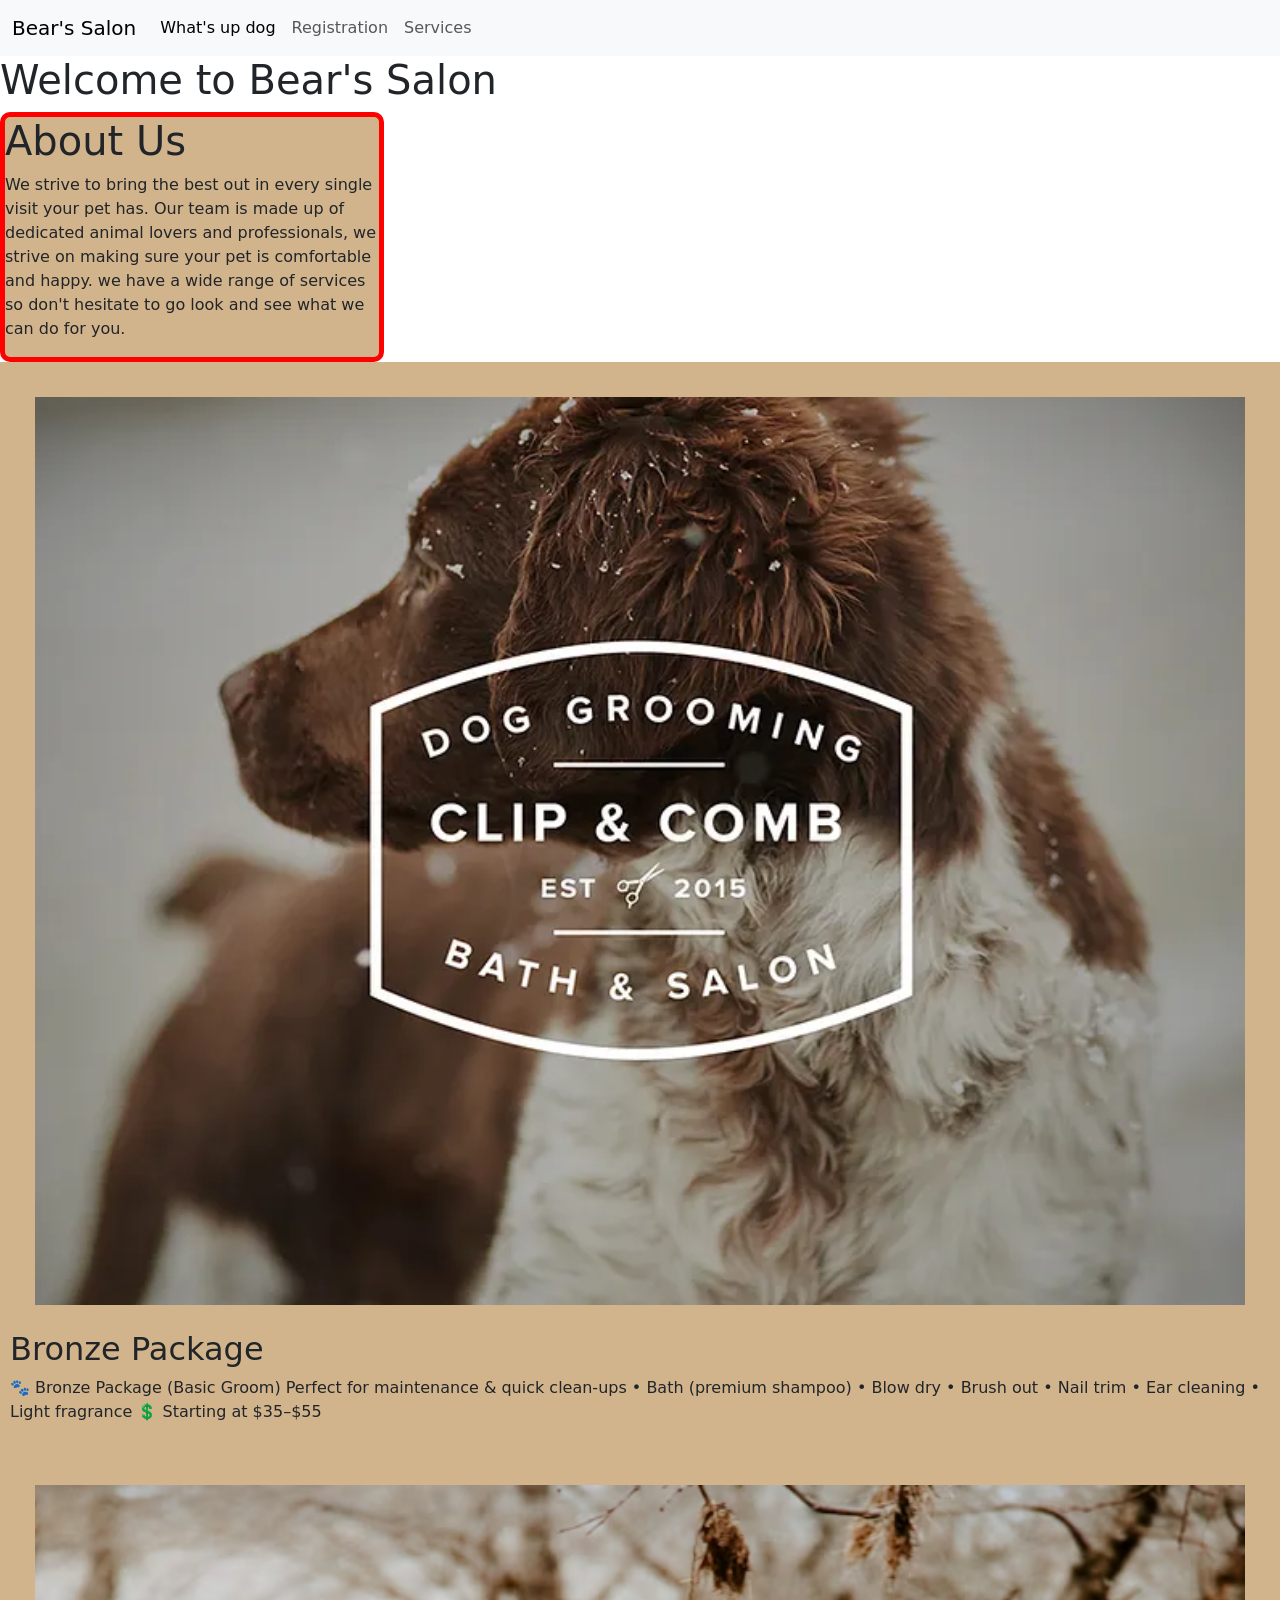
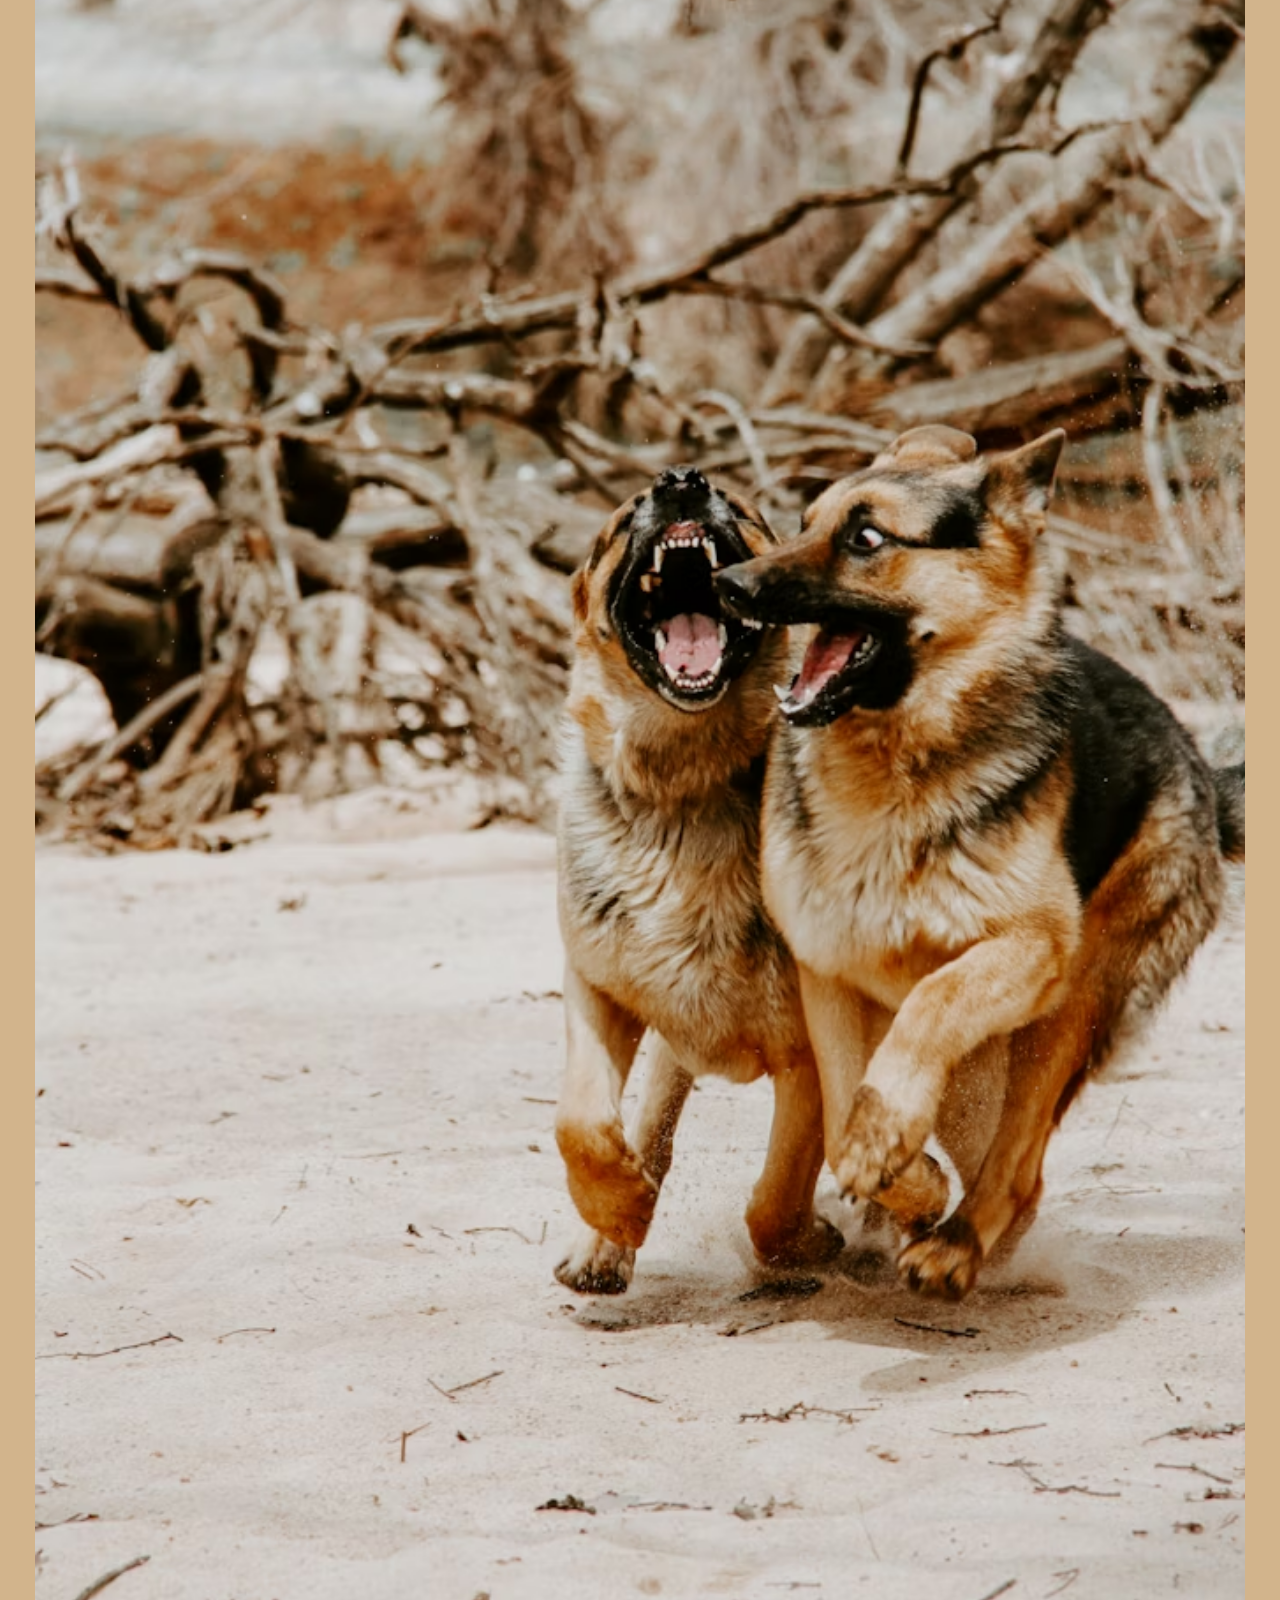
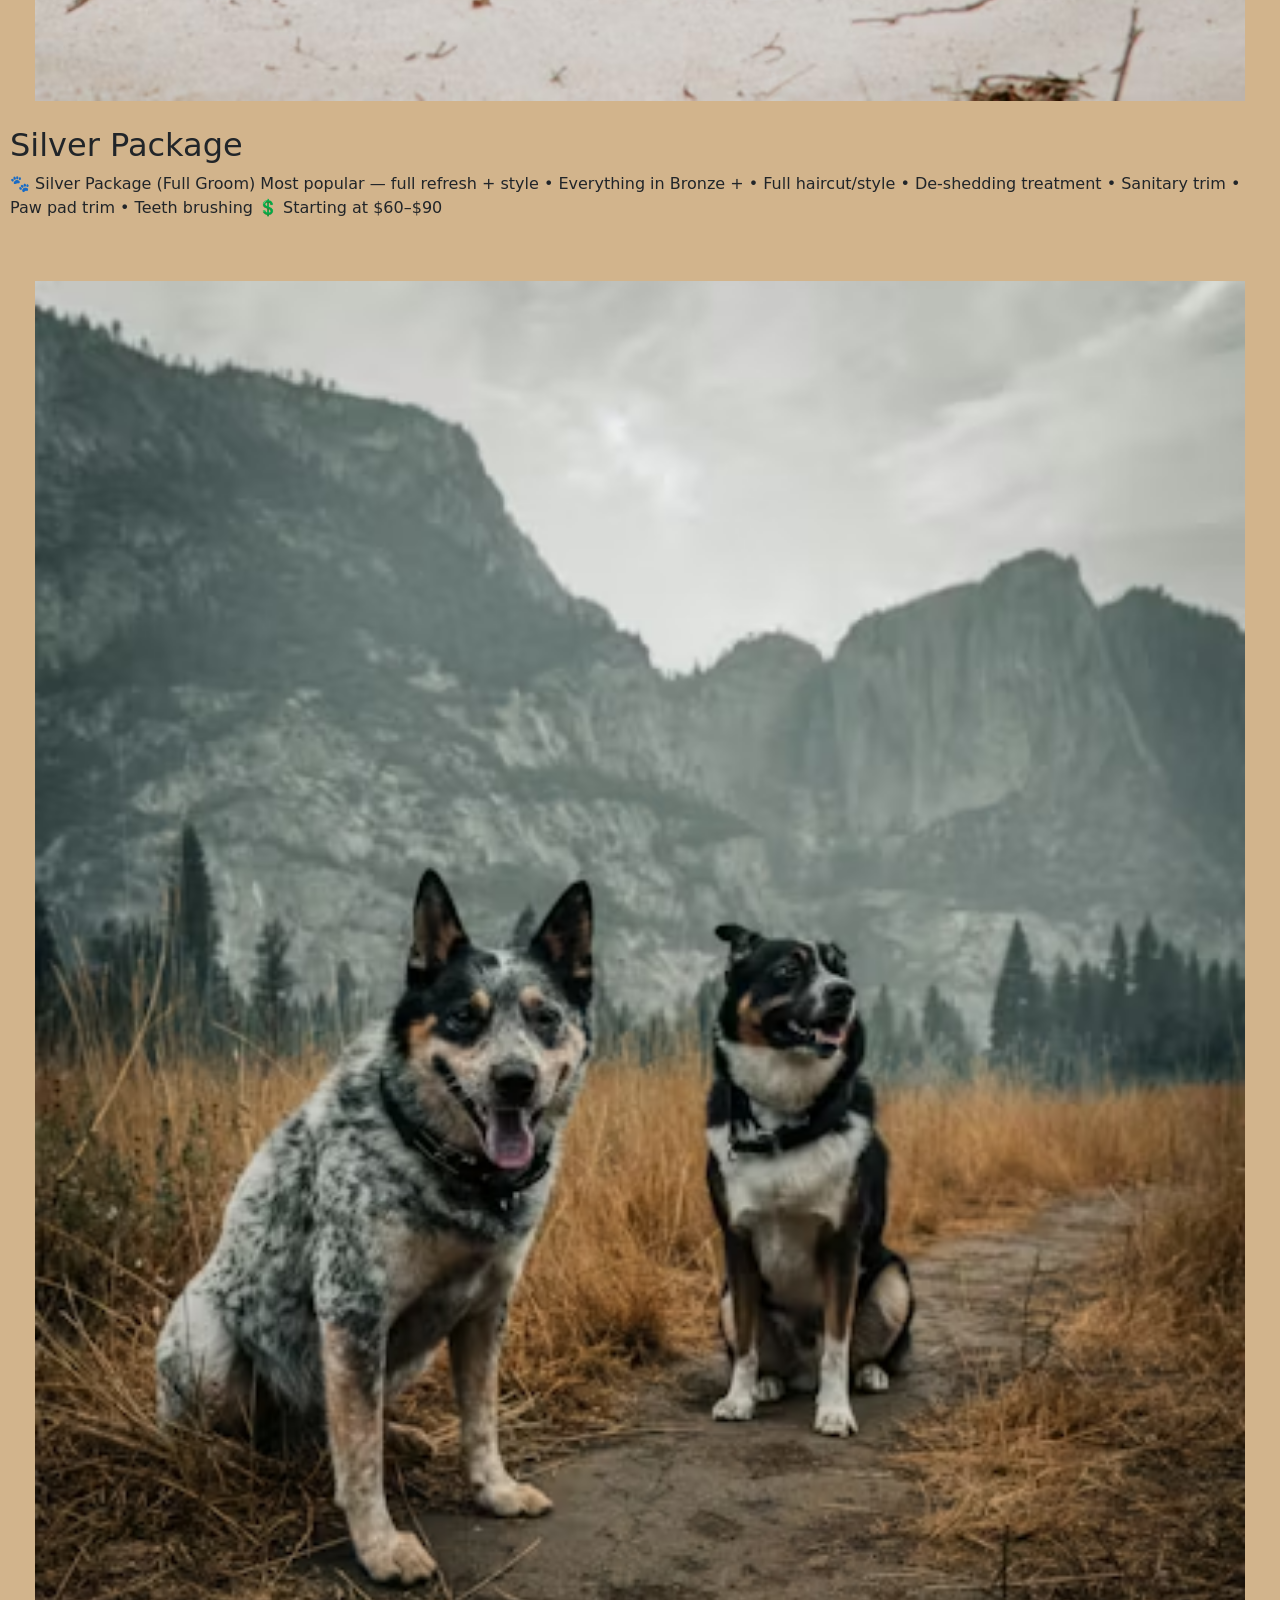
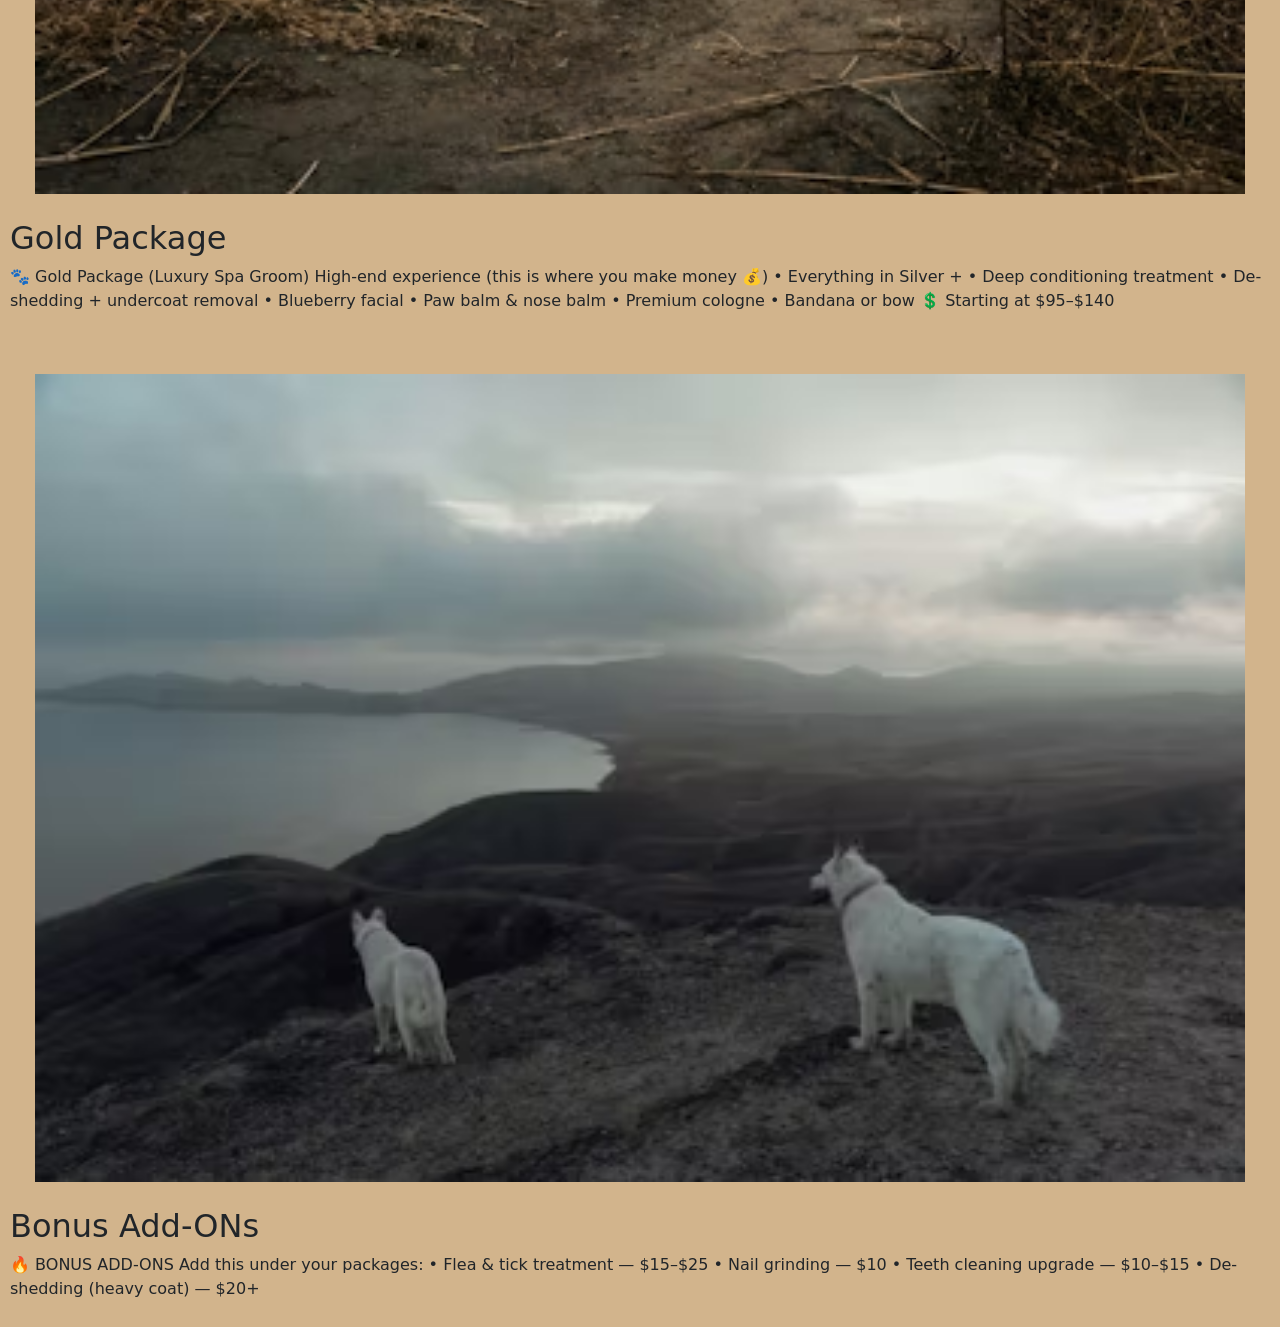
<file: index.html>
<!DOCTYPE html>
<html lang="en">

<head>
    <meta charset="UTF-8">
    <meta name="viewport" content="width=device-width, initial-scale=1.0">
    <link rel="stylesheet" href="./styles/mystyle.css">
    <link href="https://cdn.jsdelivr.net/npm/bootstrap@5.3.8/dist/css/bootstrap.min.css" rel="stylesheet"
        integrity="sha384-sRIl4kxILFvY47J16cr9ZwB07vP4J8+LH7qKQnuqkuIAvNWLzeN8tE5YBujZqJLB" crossorigin="anonymous">
    <title>Home</title>
</head>

<body>
    <nav class="navbar navbar-expand-lg bg-body-tertiary">
        <div class="container-fluid">
            <a class="navbar-brand" href="index.html">Bear's Salon</a>
            <button class="navbar-toggler" type="button" data-bs-toggle="collapse" data-bs-target="#navbarNav"
                aria-controls="navbarNav" aria-expanded="false" aria-label="Toggle navigation">
                <span class="navbar-toggler-icon"></span>
            </button>
            <div class="collapse navbar-collapse" id="navbarNav">
                <ul class="navbar-nav">
                    <li class="nav-item">
                        <a class="nav-link active" href="index.html">What's up dog</a>
                    </li>
                    <li class="nav-item">
                        <a class="nav-link" href="registration.html">Registration</a>
                    </li>
                    <li class="nav-item">
                        <a class="nav-link" href="services.html">Services</a>
                    </li>
                </ul>
            </div>
        </div>
    </nav>


    <section class="">
        <h1>Welcome to Bear's Salon</h1>
    
    
    
        <div class="wording">
        <h1>About Us</h1>
        <p>We strive to bring the best out in every single visit your pet has. Our team is made up of dedicated animal lovers and professionals, we strive on making sure your pet is comfortable and happy. we have a wide range of services so don't hesitate to go look and see what we can do for you.</p>
    </div>
    
    
    
    <div class="grooming-image">
        <img src="Main Pic Middle.png" alt="">
        <h2>Bronze Package</h2>
        <p>🐾 Bronze Package (Basic Groom)

Perfect for maintenance & quick clean-ups
	•	Bath (premium shampoo)
	•	Blow dry
	•	Brush out
	•	Nail trim
	•	Ear cleaning
	•	Light fragrance

💲 Starting at $35–$55</p>
    </div>

    <div class="grooming-image">
        <img src="Last Left Side.png" alt="">
        <h2>Silver Package</h2>
        <p> 🐾 Silver Package (Full Groom)

 Most popular — full refresh + style
	•	Everything in Bronze +
	•	Full haircut/style
	•	De-shedding treatment
	•	Sanitary trim
	•	Paw pad trim
	•	Teeth brushing

💲 Starting at $60–$90
</p>
    </div>

    <div class="grooming-image">
        <img src="Middle Right Side.png" alt="">
        <h2>Gold Package</h2>
        <p>🐾 Gold Package (Luxury Spa Groom)

High-end experience (this is where you make money 💰)
	•	Everything in Silver +
	•	Deep conditioning treatment
	•	De-shedding + undercoat removal
	•	Blueberry facial
	•	Paw balm & nose balm
	•	Premium cologne
	•	Bandana or bow

💲 Starting at $95–$140
</p>
    </div>
    <div class="grooming-image">
        <img src="top left sidee.png" alt="">
        <h2>Bonus Add-ONs</h2>
        <p>🔥 BONUS ADD-ONS

Add this under your packages:
	•	Flea & tick treatment — $15–$25
	•	Nail grinding — $10
	•	Teeth cleaning upgrade — $10–$15
	•	De-shedding (heavy coat) — $20+
</p>
    </div>


</section>
    

    <script src="https://cdn.jsdelivr.net/npm/bootstrap@5.3.8/dist/js/bootstrap.bundle.min.js"
        integrity="sha384-FKyoEForCGlyvwx9Hj09JcYn3nv7wiPVlz7YYwJrWVcXK/BmnVDxM+D2scQbITxI"
        crossorigin="anonymous"></script>

        <script src="./scripts/salon.js"></script>
    

</body>

</html>
</file>
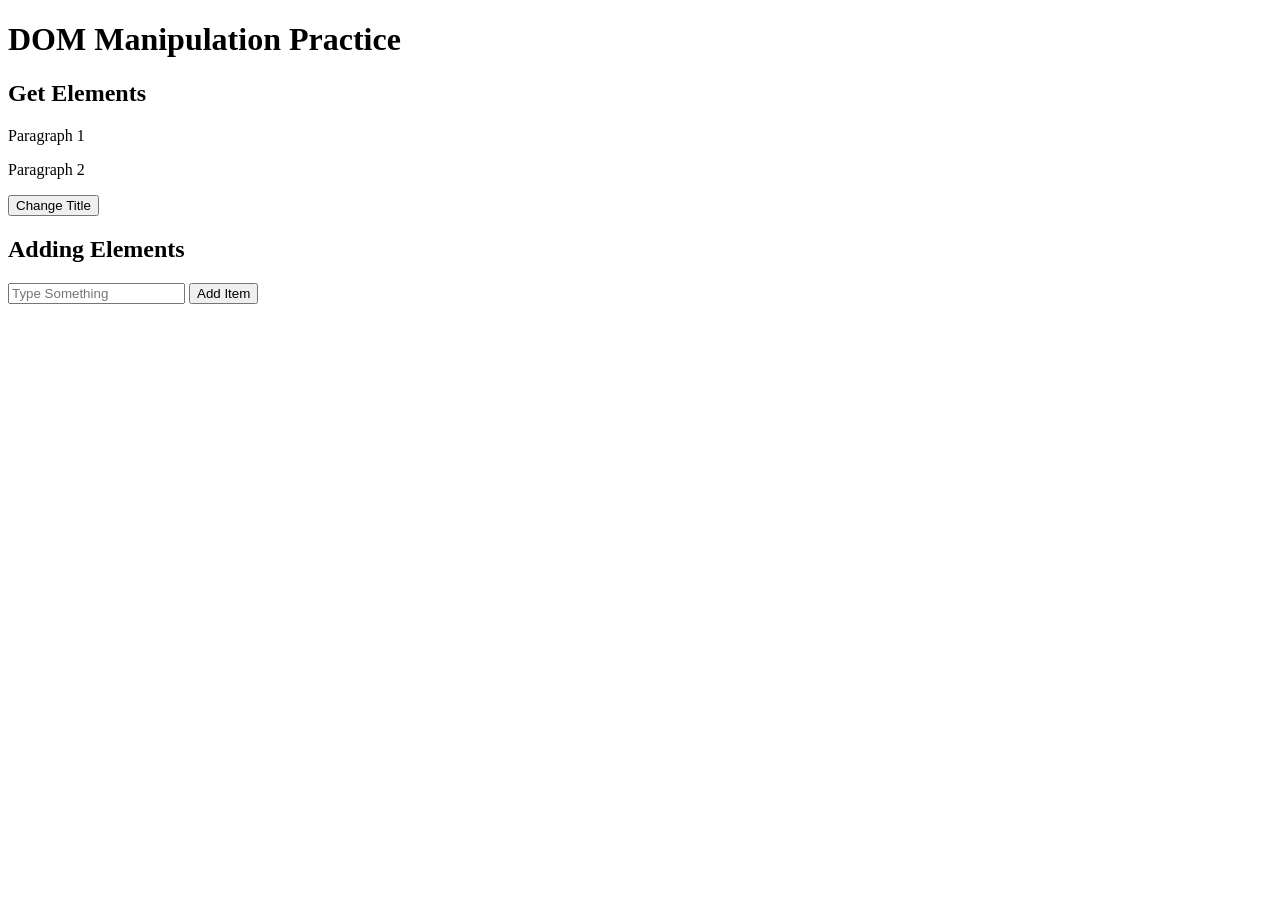
<file: 104-dom.html>
<!DOCTYPE html>
<html lang="en">
<head>
    <meta charset="UTF-8">
    <meta name="viewport" content="width=device-width, initial-scale=1.0">
    <title>Document</title>
</head>
<body>

    <h1 id="title">DOM Manipulation Practice</h1>

    <!--GET ELEMENTS -->
    <section>
        <h2>Get Elements</h2>
        <p class="text">Paragraph 1</p>
        <p class="text">Paragraph 2</p>

        <button onclick="changeTitle()">Change Title</button>
    </section>

    <!-- ADD ELEMENTS -->
    <section>
        <h2>Adding Elements</h2>
        <input id="itemInput" type="text" placeholder="Type Something">
        <button onclick="addItem()">Add Item</button>
        <ul id="list"></ul>
    </section>

<script src="./scripts/104-dom.js"></script>
</body>
</html>
</file>
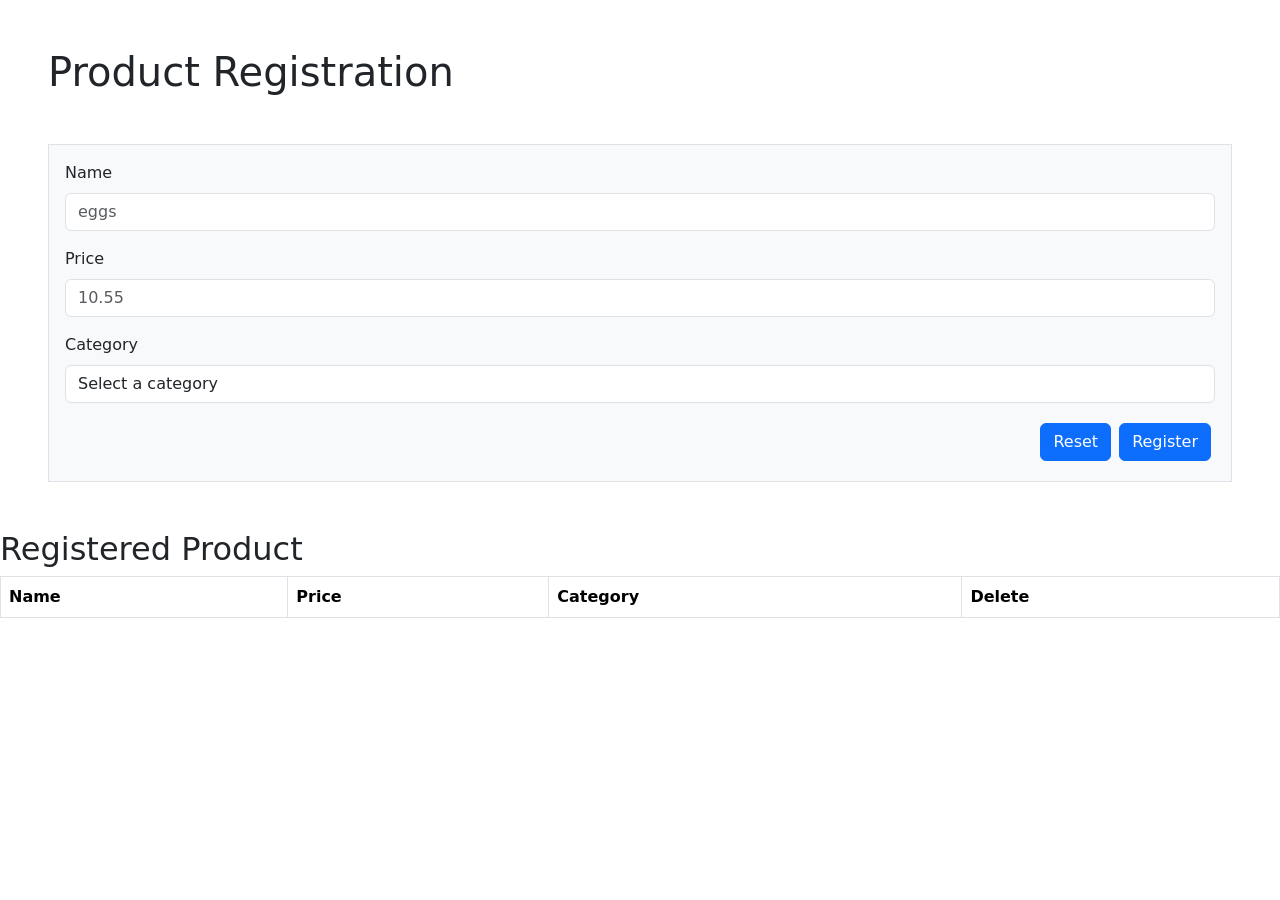
<file: 104-product-registrations.html>
<!DOCTYPE html>
<html lang="en">
<head>
    <meta charset="UTF-8">
    <meta name="viewport" content="width=device-width, initial-scale=1.0">

    <link href="https://cdn.jsdelivr.net/npm/bootstrap@5.3.8/dist/css/bootstrap.min.css" rel="stylesheet" integrity="sha384-sRIl4kxILFvY47J16cr9ZwB07vP4J8+LH7qKQnuqkuIAvNWLzeN8tE5YBujZqJLB" crossorigin="anonymous">

    <title>Product Registration</title>
</head>
<body>
    
    <section class="m-5">
        <h1>Product Registration</h1>

        <form class="bg-light border p-3 mt-5">

            <div class="mb-3">
                <label class="form-label">Name</label>
                <input class="form-control" type="text" name="ProductName" id="" placeholder="eggs">
            </div>
            <div class="mb-3">
                <label class="form-label">Price</label>
                <input class="form-control" type="number" name="ProductPrice" id="" placeholder="10.55">
            </div>
            
            <div class="mb-3">
                <label class="form-label">Category</label>
                    <select class="form-control" name="ProductCategory" id="">
                        <option value="">Select a category</option>
                        <option value="Fruits">Fruits</option>
                        <option value="Vegetables">Vegetables</option>
                    </select>
            </div>
            
            <div class="d-flex justify-content-end">
                <button class="btn btn-primary m-1" type="Rest">Reset</button>
                <button onclick="registerProduct(event)" class="btn btn-primary m-1" type="submit">Register</button>
            </div>
        </form>
    
    
    </section>

    <section classs="m-4">
        <h2>Registered Product</h2>

        <table class="table table-bordered">
            <!-- Header -->
                <tr> 
                    <th>Name</th>
                    <th>Price</th>
                    <th>Category</th>
                    <th>Delete</th>
                </tr>
            

            <!--Body -->
            <tbody id="body">
            </tbody>

        </table>



    </section>

    <script src="./scripts/104-product-registration.js"></script>
    
</body>
</html>
</file>
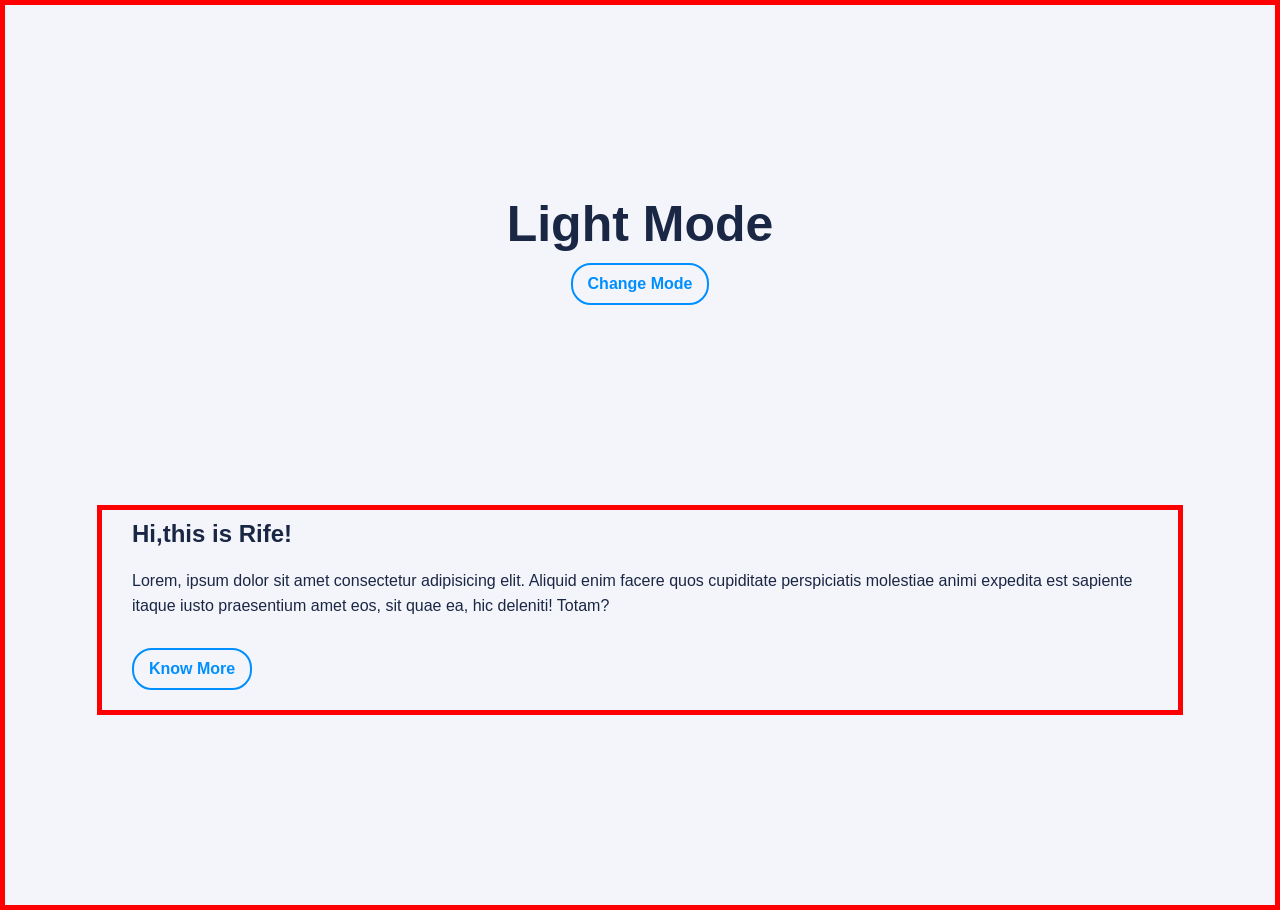
<file: 105-dark-mode.html>
<!DOCTYPE html>
<html lang="en">
<head>
    <meta charset="UTF-8">
    <link rel="stylesheet" href="./styles/105-dark-mode.css">
    <meta name="viewport" content="width=device-width, initial-scale=1.0">
    <title>Document</title>
</head>
<body>

    <section class="center-column">

<!--Title & Chanbe Mode Button -->
<div class="center-column">
    <h1>Light Mode</h1>
    <button id="changeModeButton">Change Mode</button>

</div>


<!--Image & Download Resume Button -->
<div id="resumeContainer" class="center-column">
    <div class="image-container">
        <img src="img/military.jpg" alt="">
    </div>

    <div class="center-column">
        <a href="./files/resume.pdf" download>Download Resume</a>
    </div>
    
</div>


<!--Description & Show More Button-->
<div id="descriptionContainer">
    <h2>Hi,this is Rife!</h2>
    <p>Lorem, ipsum dolor sit amet consectetur adipisicing elit. Aliquid enim facere quos cupiditate perspiciatis molestiae animi expedita est sapiente itaque iusto praesentium amet eos, sit quae ea, hic deleniti! Totam?</p>
    <button id="knowMoreButton">Know More</button>
</div>

    </section>

<script src="https://code.jquery.com/jquery-3.7.1.js" integrity="sha256-eKhayi8LEQwp4NKxN+CfCh+3qOVUtJn3QNZ0TciWLP4=" crossorigin="anonymous"></script>

<script src="./scripts/105-dark-mode.js"></script>
    
</body>
</html>
</file>
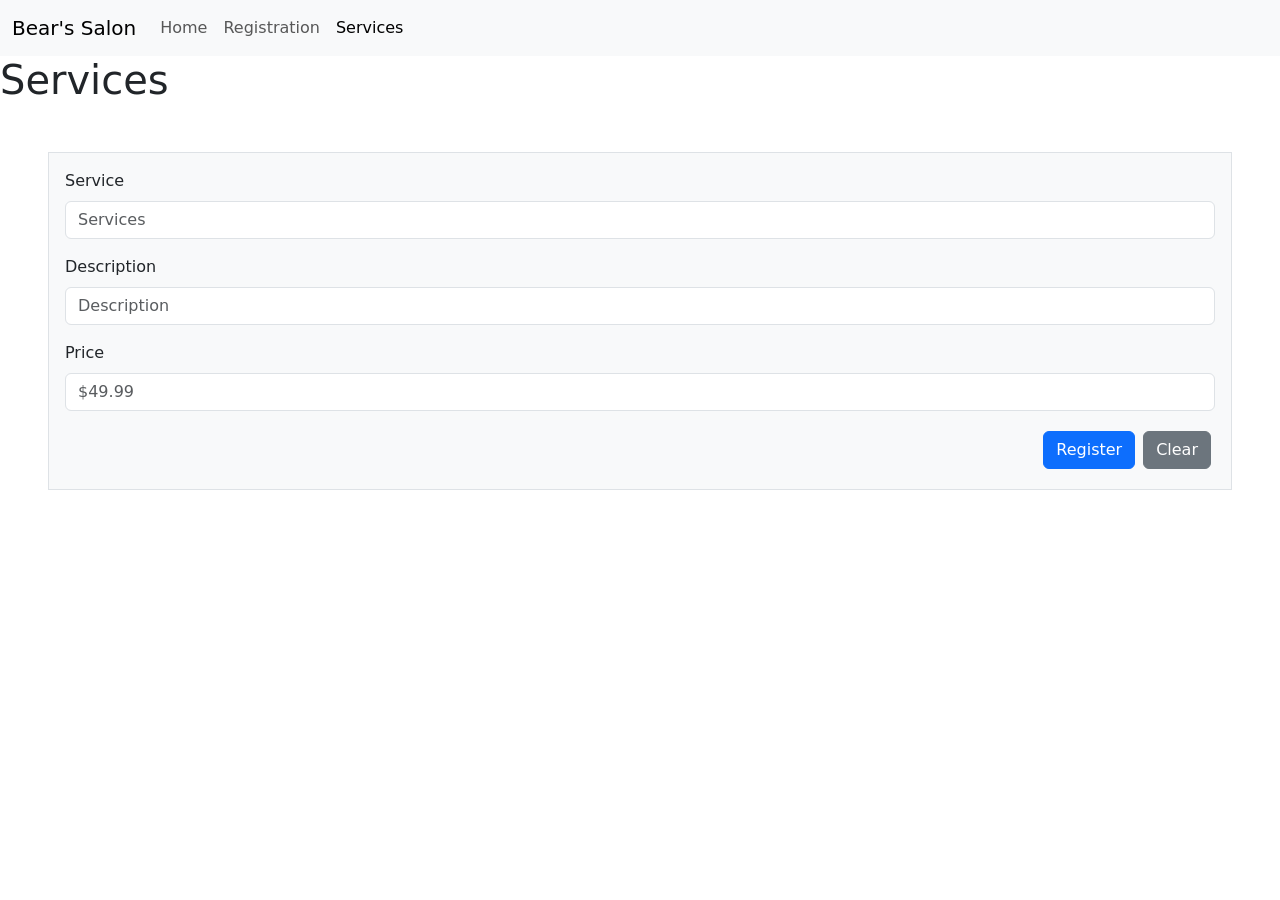
<file: services.html>
<!DOCTYPE html>
<html lang="en">
<head>
    <meta charset="UTF-8">
    <meta name="viewport" content="width=device-width, initial-scale=1.0">
    <link href="https://cdn.jsdelivr.net/npm/bootstrap@5.3.8/dist/css/bootstrap.min.css" rel="stylesheet"
        integrity="sha384-sRIl4kxILFvY47J16cr9ZwB07vP4J8+LH7qKQnuqkuIAvNWLzeN8tE5YBujZqJLB" crossorigin="anonymous">
    <title>Document</title>
</head>
<body>

    <nav class="navbar navbar-expand-lg bg-body-tertiary">
        <div class="container-fluid">
            <a class="navbar-brand" href="index.html">Bear's Salon</a>
            <button class="navbar-toggler" type="button" data-bs-toggle="collapse" data-bs-target="#navbarNav"
                aria-controls="navbarNav" aria-expanded="false" aria-label="Toggle navigation">
                <span class="navbar-toggler-icon"></span>
            </button>
            <div class="collapse navbar-collapse" id="navbarNav">
                <ul class="navbar-nav">
                    <li class="nav-item">
                        <a class="nav-link" href="index.html">Home</a>
                    </li>
                    <li class="nav-item">
                        <a class="nav-link" href="registration.html">Registration</a>
                    </li>
                    <li class="nav-item">
                        <a class="nav-link active" href="services.html">Services</a>
                    </li>
                </ul>
            </div>
        </div>
    </nav>
    <h1>Services</h1>

    <section classs="m-4">

        <section class="m-5">
        <form id="serviceForm" class="bg-light border p-3 mt-5">

            <div class="mb-3">
                <label class="form-label">Service</label>
                <input id="serviceName" class="form-control" type="text" name="Service" id="" placeholder="Services">
            </div>
            
            <div class="mb-3">
                <label class="form-label">Description</label>
                <input id="serviceDescription" class="form-control" type="text" name="Description" id="" placeholder="Description">
            </div>

            <div class="mb-3">
                <label class="form-label">Price</label>
                <input id="servicePrice" class="form-control" type="number" name="price" id="" placeholder="$49.99">
            </div>
            
            <div class="d-flex justify-content-end">
                <button class="btn btn-primary m-1" type="submit">Register</button>
                <button class="btn btn-secondary m-1" type="reset">Clear</button>
            </div>
        </form>
    
    </section>

    <script src="https://cdn.jsdelivr.net/npm/bootstrap@5.3.8/dist/js/bootstrap.bundle.min.js"
        integrity="sha384-FKyoEForCGlyvwx9Hj09JcYn3nv7wiPVlz7YYwJrWVcXK/BmnVDxM+D2scQbITxI"
        crossorigin="anonymous"></script>  


        <!-- jQuery Connection -->
    <script src="https://code.jquery.com/jquery-3.7.1.js" integrity="sha256-eKhayi8LEQwp4NKxN+CfCh+3qOVUtJn3QNZ0TciWLP4=" crossorigin="anonymous"></script>
    
    
    <script src="./scripts/services.js"></script>
    
</body>
</html>
</file>
<file: styles/mystyle.css>
.wording{
    background-color:tan;
    display: flex;
    width: 30%;
    border: solid 5px red;
    flex-direction: column;
    border-radius: 10px;

}

img{
    width: 100%;
    padding: 25px;
}



.grooming-image{
    background-color: tan;
    padding: 10px;

}

.mountain-dog{
    background-color: tan;
}
</file>
<file: styles/105-dark-mode.css>
:root{
  /* Default to Light Mode */
    --background-color: #f4f4fb;
    --surface-color: #fdfdff;
    --text-color: #1a2744;
    --accent-color: #008fff;
}

.dark-mode{
    --background-color: #1A2744;
    --surface-color: #23345A;
    --text-color: #F4F4FB;
    --accent-color: #45ADFF;
}

body{
    background-color: var(--background-color);
    transition: background-color 0.3s ease;
}

*{
    font-family: 'Segoe UI', Tahoma, Geneva, Verdana, sans-serif;
    text-decoration: none;
    margin: 0px;
    padding: opx;
}

.image-container{
    width: 300px;
    border: solid 5px red
}

.image-container img{
    width: 100%;
    border-radius: 100%;
}

.center-column{
    display: flex;
    flex-direction: column;
    align-items: center;

}

section{
    border: solid 5px red;
    height: 100vh;
    justify-content: space-evenly;
}

#descriptionContainer{
    border: solid 5px red;

    width: 80%;
    display: flex;
    flex-direction: column;
    align-items: flex-start;
    justify-content: space-between;
    gap: 20px;
    padding: 10px 30px;
    background-color: var(--surface-coloir);
    transition: opacity 0.3s ease;
}

h1{
    font-size: 50px;
    color: var(--text-color);

}


h2{
    color: var(--text-color);
}

p{
    color: var(--text-color);
    line-height: 25px;
}

button, a {
    background-color: var(--surface-coloir);
    padding: 10px 15px;
    border: 2px solid var(--accent-color);
    border-radius: 20px;
    color: var(--accent-color);
    margin: 10px 0px;
    cursor: pointer;
    font-weight: bold;
    font-size: 16px;
    transition: opacity 0.3s ease;
}


button:hover, a:hover{
    opacity: 0.5;
}

/* Resume Conatiner hiden by default */
#resumeContainer{
    display: none;
}
</file>
